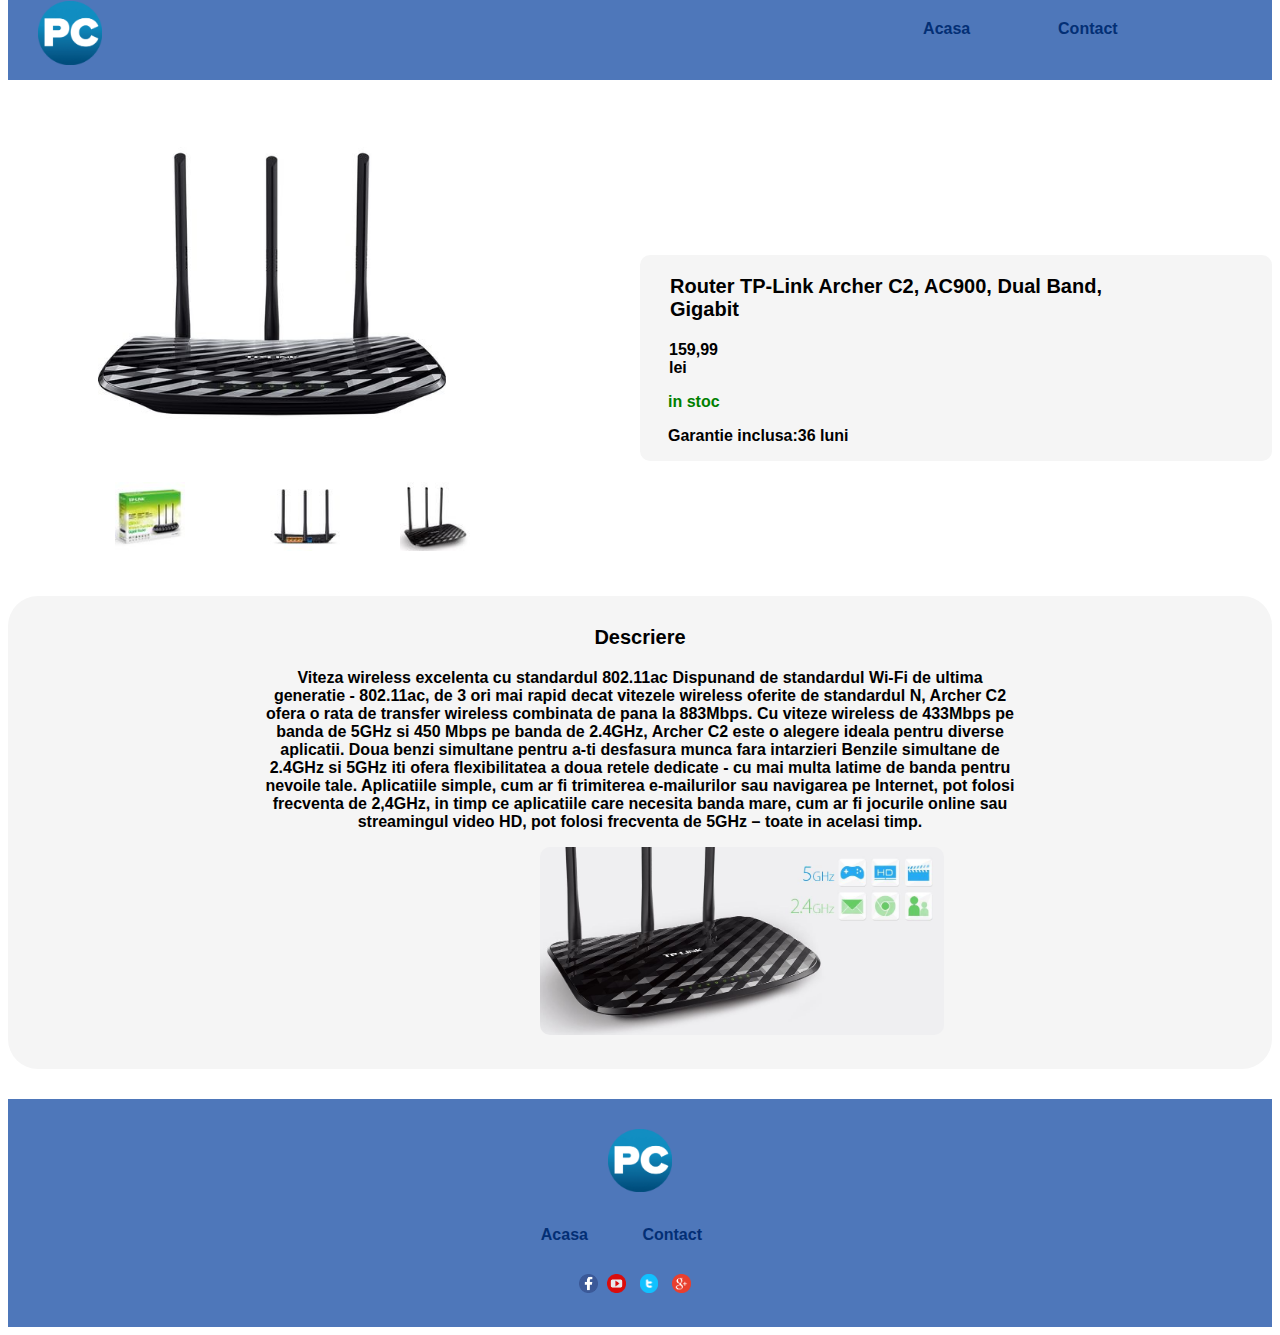
<file: TOMA-RALUCA/index1.html>
<!DOCTYPE html>
<html>
<head>
    <link rel="stylesheet" type="text/css" href="style.css"/>
   <title>Router TP-Link Archer C2, AC900, Dual Band, Gigabit</title>
    <link rel="shortcut icon" href="pc_logo.jpg"></link>

</head>
<body>
	<!--HEADER-->
<div class="header"></div>
	<div class="header1">
		<a href=index5.html>
		<div class="buton_contact_footer">Contact</div>
	</a>
		 <a href="index.html" class="image_decoration">
    	<div class="buton_home">Acasa</div>
    </a>
	</div>
		<a href="index.html" class="image_decoration">
			<img src="pc_logo.jpg" alt="Northern Lights" class="pc_logo"/>
			</a>
		
	<!---->
	<div class="pagina_produsului">
		<div class="container">
			<div class="imagine_produs">
		<img src="router.jpg" alt="Northern Lights" class="router"/>
		<div class="imagini_mici">
		<img src="i1.jpg" alt="Northern Lights" class="i1"/>
		<img src="i2.jpg" alt="Northern Lights" class="i2"/>
		<img src="i3.jpg" alt="Northern Lights" class="i3"/>
		</div>	
		</div>
			<div class="detalii">
				<p class="denumire">Router TP-Link Archer C2, AC900, Dual Band, Gigabit</p>
				<p class="pret">159,99 lei</p>
				<p class="stoc">in stoc</p>
				<p class="garantie">Garantie inclusa:36 luni</p>

			</div>
		</div>
		<div class="descriere_produs">
			<p class="titlu_descriere">Descriere</p>
		<p class="text_produs">
			
			Viteza wireless excelenta cu standardul 802.11ac
Dispunand de standardul Wi-Fi de ultima generatie - 802.11ac, de 3 ori mai rapid decat vitezele wireless oferite de standardul N, Archer C2 ofera o rata de transfer wireless combinata de pana la 883Mbps. Cu viteze wireless de 433Mbps pe banda de 5GHz si 450 Mbps pe banda de 2.4GHz, Archer C2 este o alegere ideala pentru diverse aplicatii.
Doua benzi simultane pentru a-ti desfasura munca fara intarzieri
Benzile simultane de 2.4GHz si 5GHz iti ofera flexibilitatea a doua retele dedicate - cu mai multa latime de banda pentru nevoile tale. Aplicatiile simple, cum ar fi trimiterea e-mailurilor sau navigarea pe Internet, pot folosi frecventa de 2,4GHz, in timp ce aplicatiile care necesita banda mare, cum ar fi jocurile online sau streamingul video HD, pot folosi frecventa de 5GHz – toate in acelasi timp.</p>
<img src="routerpp.jpg" alt="Northern Lights" class="routerpp"/>
	</div>


	</div>


	
	<!--FOOTER-->
	<div class="footer">
		<div class="imagine_footer">
			<a href="index.html" class="image_decoration">
			<img src="pc_logo.jpg" alt="Northern Lights" class="pc_logo_footer"/>
			</a>	
	    </div>
	    <div class="footer_menu">
	 <a href=index5.html>
		<div class="buton_contact_footer">Contact</div>
	</a>
		 <a href="index.html" class="image_decoration">
    	<div class="buton_home_footer">Acasa</div>
    	</a>
    </div>
	    <div class= "imagini_socializare">
	    	<a href="https://www.facebook.com/">
	    	<img src="1.png" alt="Northern Lights" class="facebook"/>
	    </a>
	    <a href="https://www.youtube.com">
	    	<img src="2.gif" alt="Northern Lights" class="youtube"/>
	    </a>
	    <a href="https://twitter.com">
	    <img src="3.jpg" alt="Northern Lights" class="twitter"/>
	</a>
	    <a href="https://mail.google.com">
	    	<img src="5.png" alt="Northern Lights" class="gmail"/>
	    </a>
	    </div>
	</div>

</body>
</html>
</file>
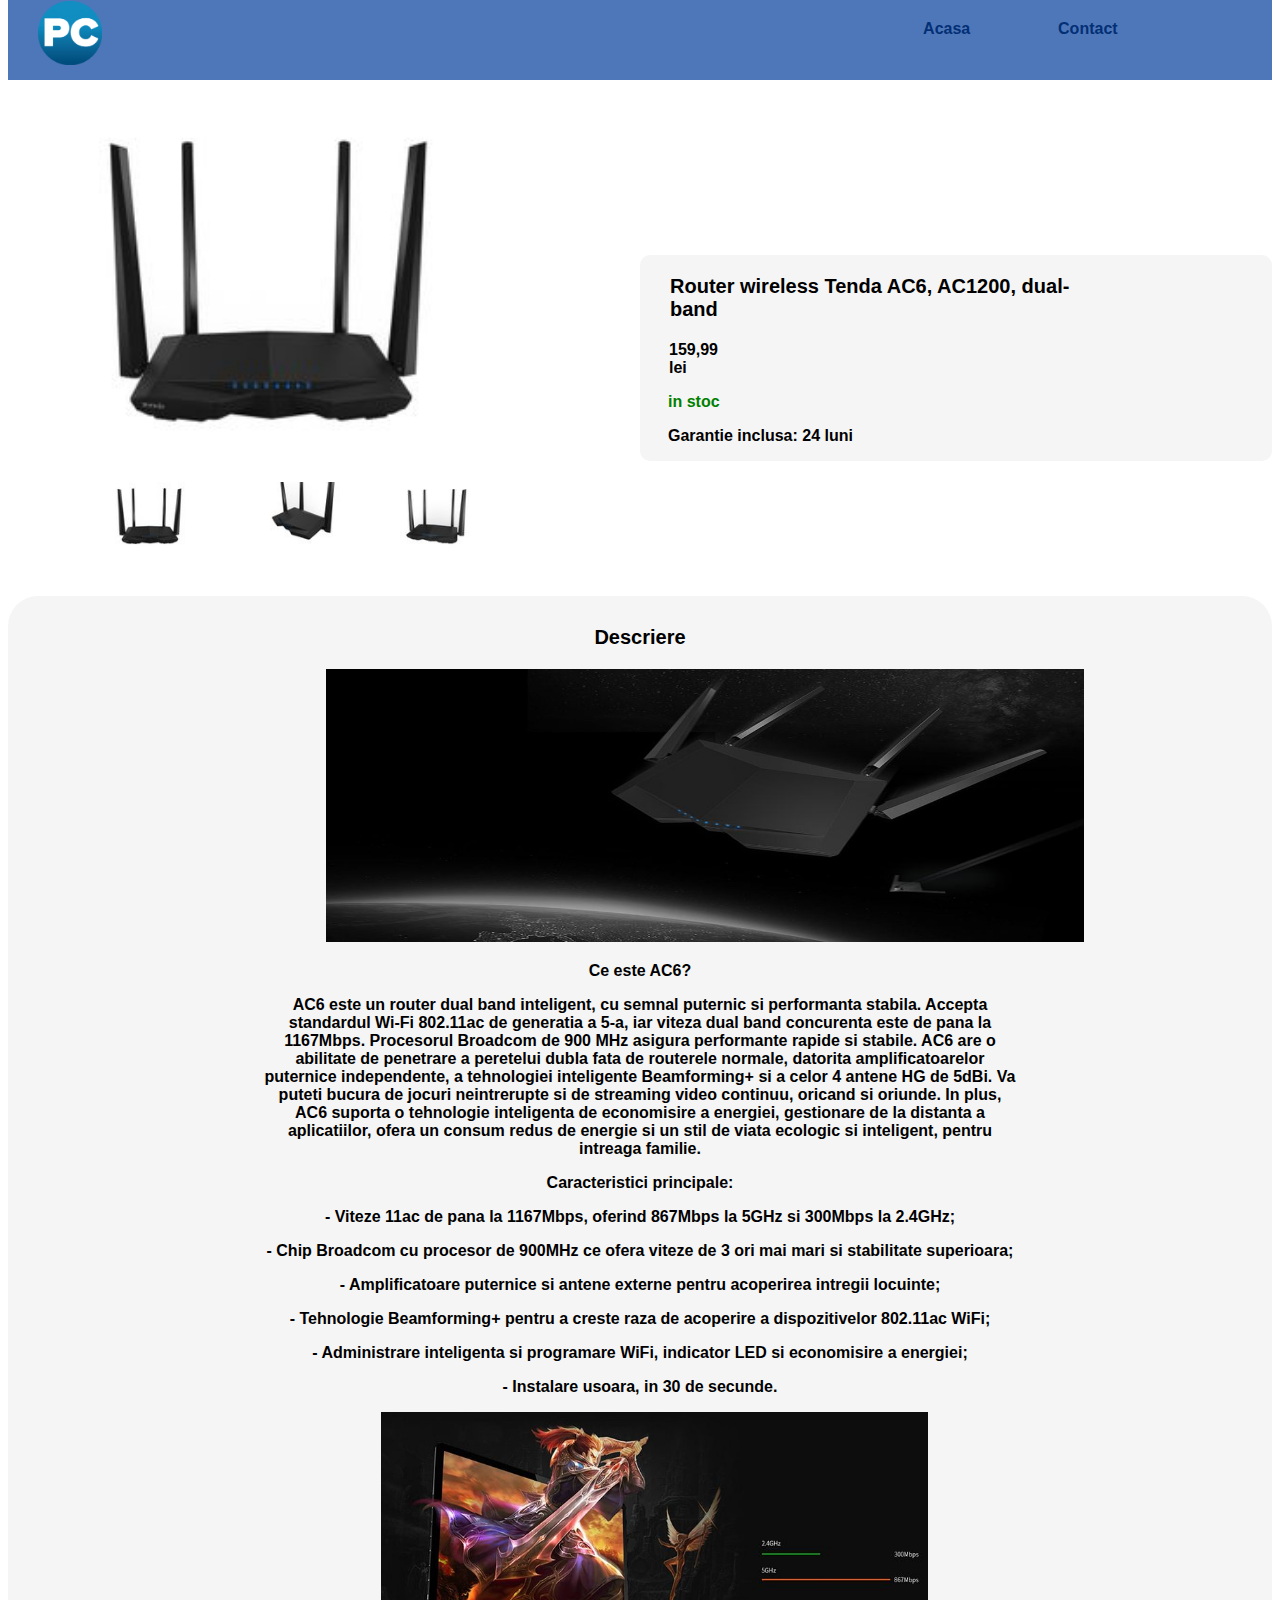
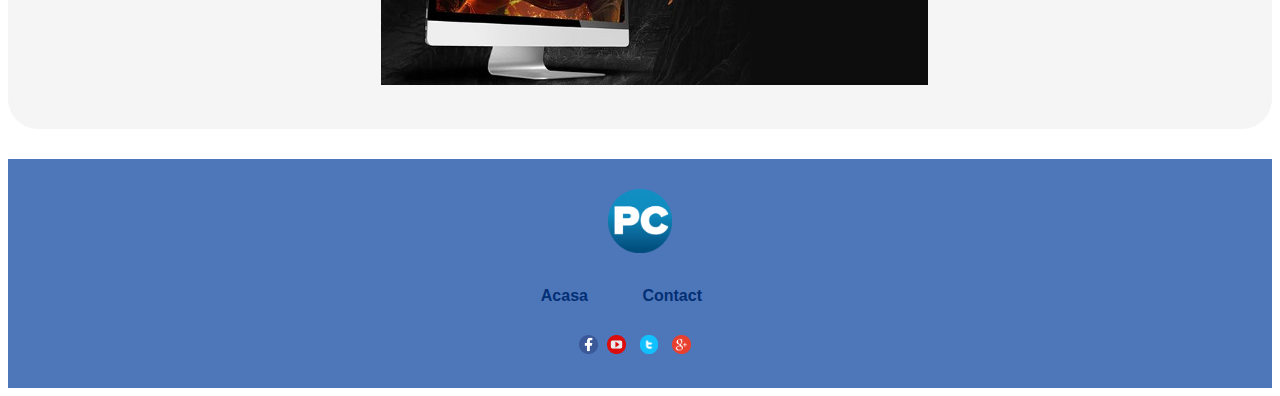
<file: TOMA-RALUCA/index2.html>
<!DOCTYPE html>
<html>
<head>
    <link rel="stylesheet" type="text/css" href="style.css"/>
    <title>Router wireless Tenda AC6, AC1200, dual-band</title>
    <link rel="shortcut icon" href="pc_logo.jpg"></link>
</head>
<body>
    <!--HEADER-->
<div class="header"></div>
    <div class="header1">
        <a href="index5.html">
        <div class="buton_contact_footer">Contact</div>
    </a>
         <a href="index.html" class="image_decoration">
        <div class="buton_home">Acasa</div>
    </a>
    </div>
        <a href="index.html" class="image_decoration">
            <img src="pc_logo.jpg" alt="Northern Lights" class="pc_logo"/>
            </a>

    <!---->
    <div class="pagina_produsului">
        <div class="container">
            <div class="imagine_produs">
        <img src="router2.jpg" alt="Northern Lights" class="router"/>
        <div class="imagini_mici">
        <img src="games2.jpg" alt="Northern Lights" class="i1"/>
        <img src="games3.jpg" alt="Northern Lights" class="i2"/>
        <img src="games4.jpg" alt="Northern Lights" class="i3"/>
        </div>  
        </div>
            <div class="detalii">
                <p class="denumire">Router wireless Tenda AC6, AC1200, dual-band</p>
                <p class="pret">159,99 lei</p>
                <p class="stoc">in stoc</p>
                <p class="garantie">Garantie inclusa: 24 luni</p>

            </div>
        </div>
        <div class="descriere_produs">
            <p class="titlu_descriere">Descriere</p>
            
            <img src="games1.jpg" alt="Northern Lights" class="games1"/>
      <div class="text_produs">
            
          <p> Ce este AC6?</p>


<p>AC6 este un router dual band inteligent, cu semnal puternic si performanta stabila. Accepta standardul Wi-Fi 802.11ac de generatia a 5-a, iar viteza dual band concurenta este de pana la 1167Mbps. Procesorul Broadcom de 900 MHz asigura performante rapide si stabile. AC6 are o abilitate de penetrare a peretelui dubla fata de routerele normale, datorita amplificatoarelor puternice independente, a tehnologiei inteligente Beamforming+ si a celor 4 antene HG de 5dBi. Va puteti bucura de jocuri neintrerupte si de streaming video continuu, oricand si oriunde. In plus, AC6 suporta o tehnologie inteligenta de economisire a energiei, gestionare de la distanta a aplicatiilor, ofera un consum redus de energie si un stil de viata ecologic si inteligent, pentru intreaga familie.</p>

 
<p>Caracteristici principale:</p>


<p>- Viteze 11ac de pana la 1167Mbps, oferind 867Mbps la 5GHz si 300Mbps la 2.4GHz;</p>
<p>- Chip Broadcom cu procesor de 900MHz ce ofera viteze de 3 ori mai mari si stabilitate superioara;</p>
<p>- Amplificatoare puternice si antene externe pentru acoperirea intregii locuinte;</p>
<p>- Tehnologie Beamforming+ pentru a creste raza de acoperire a dispozitivelor 802.11ac WiFi;</p>
<p>- Administrare inteligenta si programare WiFi, indicator LED si economisire a energiei;</p>
<p>- Instalare usoara, in 30 de secunde.</p>
            
     <img src="desen.jpg" alt="Northern Lights" class="desen"/>   
 </div>
    </div>


    </div>


    
    <!--FOOTER-->
    <div class="footer">
        <div class="imagine_footer">
           <a href="index.html" class="image_decoration">
            <img src="pc_logo.jpg" alt="Northern Lights" class="pc_logo_footer"/>
            </a>
        </div>
        <div class="footer_menu">
            <a href="index5.html">
        <div class="buton_contact_footer">Contact</div>
    </a>
         <a href="index.html" class="image_decoration">
        <div class="buton_home_footer">Acasa</div>
        </a>
    </div>
        <div class= "imagini_socializare">
           <a href="https://www.facebook.com/">
            <img src="1.png" alt="Northern Lights" class="facebook"/>
        </a>
        <a href="https://www.youtube.com">
            <img src="2.gif" alt="Northern Lights" class="youtube"/>
        </a>
        <a href="https://twitter.com">
        <img src="3.jpg" alt="Northern Lights" class="twitter"/>
    </a>
        <a href="https://mail.google.com">
            <img src="5.png" alt="Northern Lights" class="gmail"/>
        </a>
        </div>
    </div>

</body>
</html>
</file>
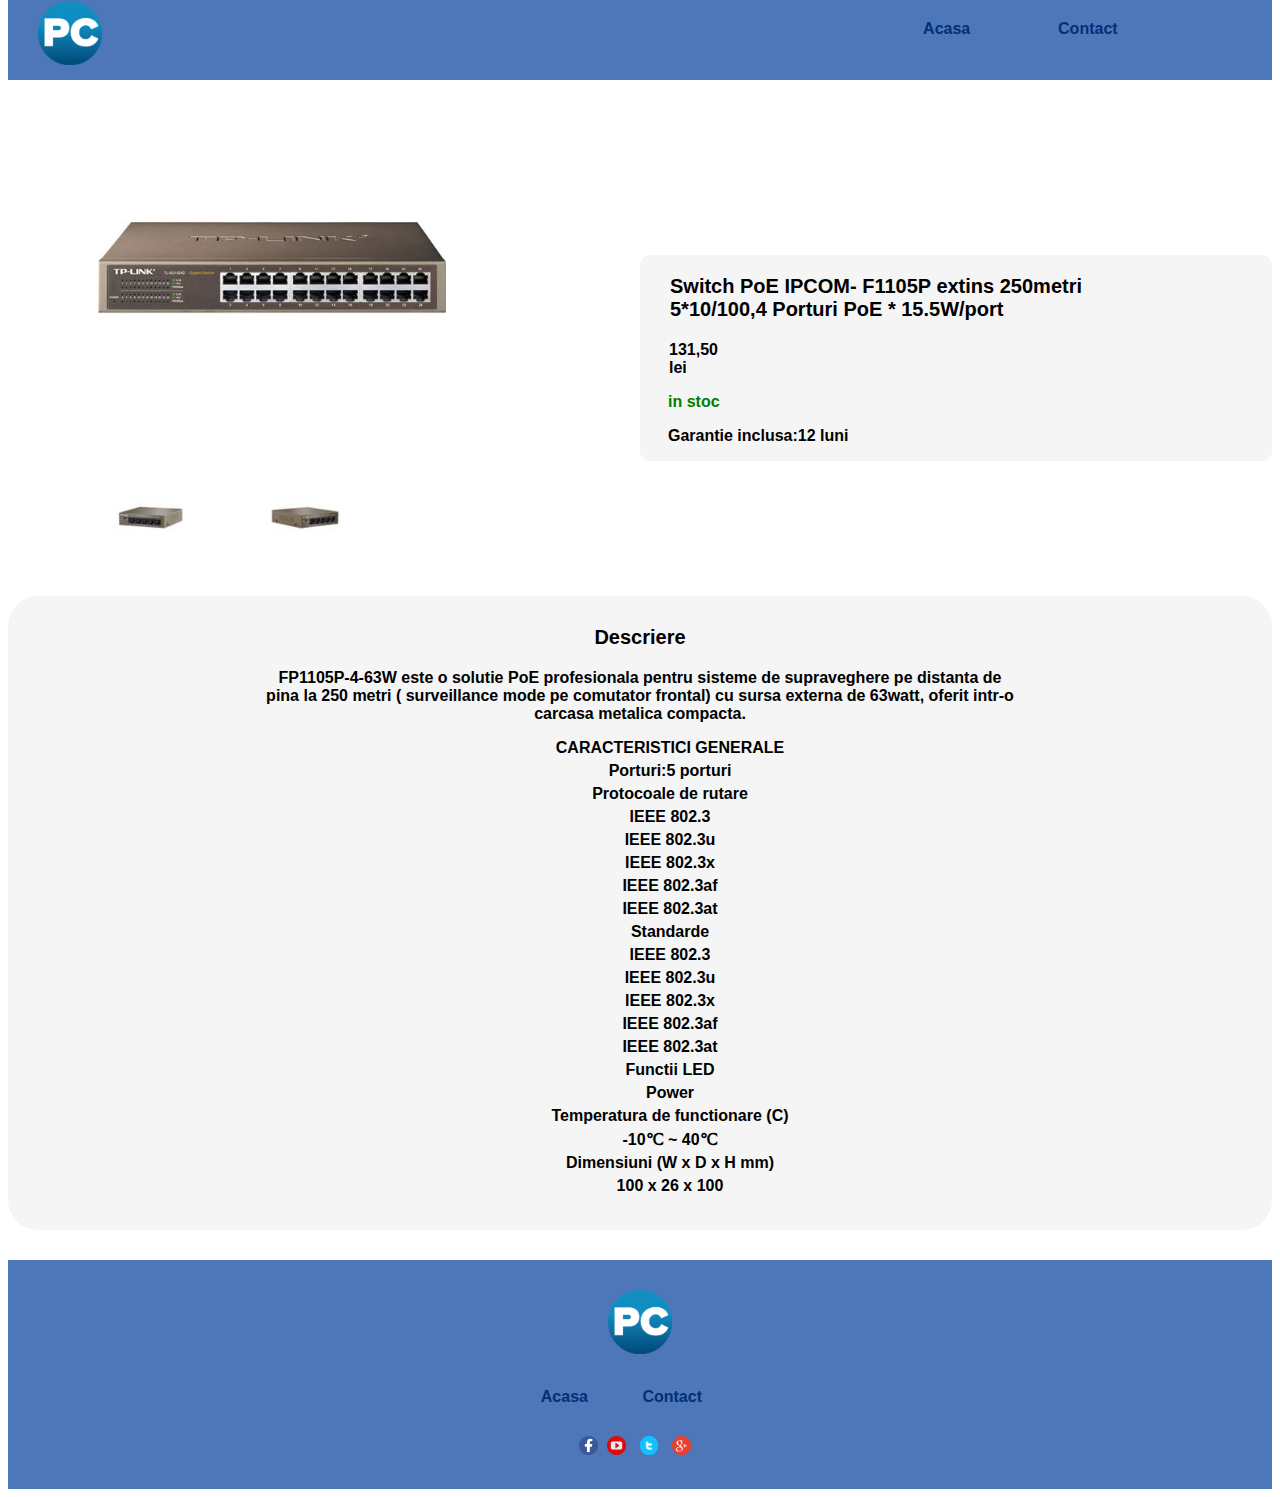
<file: TOMA-RALUCA/index3.html>
<!DOCTYPE html>
<html>
<head>
    <link rel="stylesheet" type="text/css" href="style.css"/>
   <title>Switch PoE IPCOM- F1105P extins 250metri 5*10/100,4 Porturi PoE * 15.5W/port</title>
    <link rel="shortcut icon" href="pc_logo.jpg"></link>

</head>
<body>
	<!--HEADER-->
<div class="header"></div>
	<div class="header1">
		<a href="index5.html">
        <div class="buton_contact_footer">Contact</div>
    </a>
		 <a href="index.html" class="image_decoration">
    	<div class="buton_home">Acasa</div>
    </a>
	</div>
		<a href="index.html" class="image_decoration">
			<img src="pc_logo.jpg" alt="Northern Lights" class="pc_logo"/>
			</a>

	<!---->
	<div class="pagina_produsului">
		<div class="container">
			<div class="imagine_produs">
		<img src="switch1.jpg" alt="Northern Lights" class="router"/>
		<div class="imagini_mici">
		<img src="sw1.jpg" alt="Northern Lights" class="i1"/>
		<img src="sw2.jpg" alt="Northern Lights" class="i2"/>
		</div>	
		</div>
			<div class="detalii">
				<p class="denumire">Switch PoE IPCOM- F1105P extins 250metri 5*10/100,4 Porturi PoE * 15.5W/port</p>
				<p class="pret">131,50 lei</p>
				<p class="stoc">in stoc</p>
				<p class="garantie">Garantie inclusa:12 luni</p>

			</div>
		</div>
		<div class="descriere_produs">
			<p class="titlu_descriere">Descriere</p>
		<p class="text_produs">
			
			FP1105P-4-63W este o solutie PoE profesionala pentru sisteme de supraveghere pe distanta de pina la 250 metri ( surveillance mode pe comutator frontal) cu sursa externa de 63watt, oferit intr-o carcasa metalica compacta.</p>
<div class="caracteristici">
	<p>CARACTERISTICI GENERALE</p>

<p>Porturi:5 porturi</p>
<p>Protocoale de rutare</p>	
<p>IEEE 802.3</p>
<p>IEEE 802.3u</p>
<p>IEEE 802.3x</p>
<p>IEEE 802.3af</p>
<p>IEEE 802.3at</p>
<p>Standarde</p>
<p>IEEE 802.3</p>
<p>IEEE 802.3u</p>
<p>IEEE 802.3x</p>
<p>IEEE 802.3af</p>
<p>IEEE 802.3at</p>
<p>Functii LED</p>
<p>Power</p>
<p>Temperatura de functionare (C)</p>
<p>-10℃ ~ 40℃</p>
<p>Dimensiuni (W x D x H mm)</p>
<p>100 x 26 x 100</p>

	</div>	</div>


	</div>


	
	<!--FOOTER-->
	<div class="footer">
		<div class="imagine_footer">
			<a href="index.html" class="image_decoration">
            <img src="pc_logo.jpg" alt="Northern Lights" class="pc_logo_footer"/>
            </a>
	    </div>
	    <div class="footer_menu">
	   
		<a href="index5.html">
        <div class="buton_contact_footer">Contact</div>
    </a>
         <a href="index.html" class="image_decoration">
        <div class="buton_home_footer">Acasa</div>
        </a>
    </div>
 <div class= "imagini_socializare">
           <a href="https://www.facebook.com/">
            <img src="1.png" alt="Northern Lights" class="facebook"/>
        </a>
        <a href="https://www.youtube.com">
            <img src="2.gif" alt="Northern Lights" class="youtube"/>
        </a>
        <a href="https://twitter.com">
        <img src="3.jpg" alt="Northern Lights" class="twitter"/>
    </a>
        <a href="https://mail.google.com">
            <img src="5.png" alt="Northern Lights" class="gmail"/>
        </a>
        </div>
	</div>

</body>
</html>
</file>
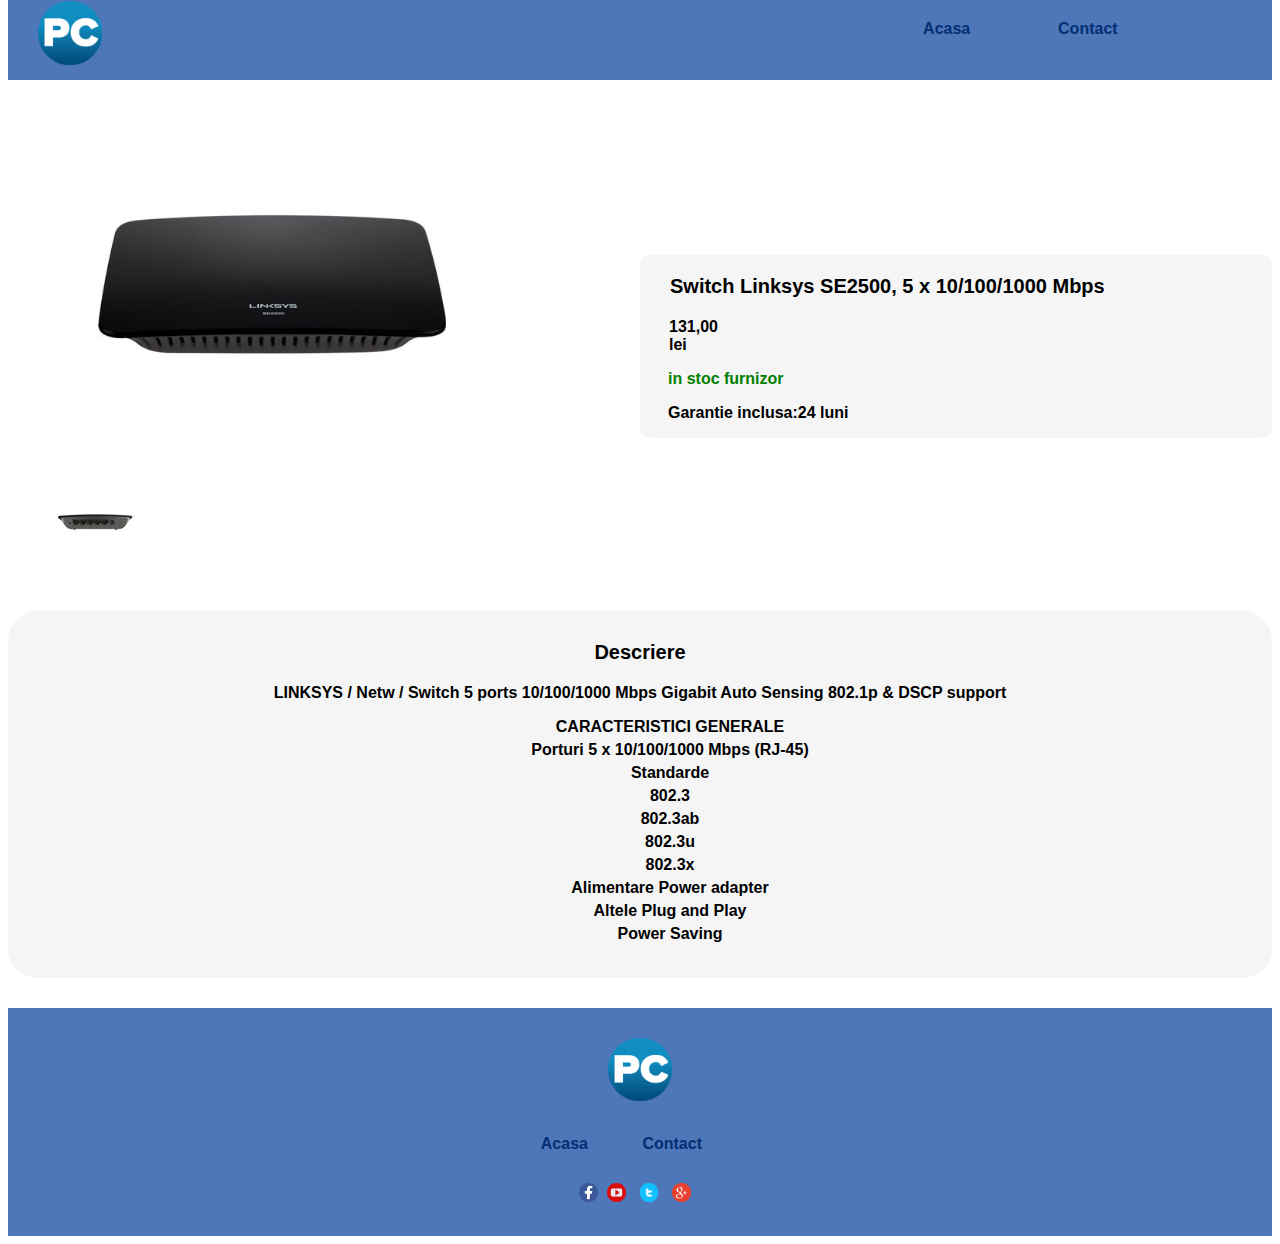
<file: TOMA-RALUCA/index4.html>
<!DOCTYPE html>
<html>
<head>
    <link rel="stylesheet" type="text/css" href="style.css"/>
    <title>Switch Linksys SE2500, 5 x 10/100/1000 Mbps</title>
    <link rel="shortcut icon" href="pc_logo.jpg"></link>


</head>
<body>
	<!--HEADER-->
<div class="header"></div>
	<div class="header1">
		
		<a href="index5.html">
        <div class="buton_contact_footer">Contact</div>
    </a>
		 <a href="index.html" class="image_decoration">
    	<div class="buton_home">Acasa</div>
    </a>
	</div>
	<a href="index.html">
		<img src="pc_logo.jpg" alt="Northern Lights" class="pc_logo"/>	
	</a>

	<!---->
	<div class="pagina_produsului">
		<div class="container">
			<div class="imagine_produs">
		<img src="switch2.jpg" alt="Northern Lights" class="router"/>
		<div class="imagini_mici">
		<img src="s1.jpg" alt="Northern Lights" class="s1"/>
		</div>	
		</div>
			<div class="detalii">
				<p class="denumire">Switch Linksys SE2500, 5 x 10/100/1000 Mbps</p>
				<p class="pret">131,00 lei</p>
				<p class="stoc">in stoc furnizor</p>
				<p class="garantie">Garantie inclusa:24 luni</p>

			</div>
		</div>
		<div class="descriere_produs">
			<p class="titlu_descriere">Descriere</p>
		<p class="text_produs">
			
			LINKSYS / Netw / Switch 5 ports 10/100/1000 Mbps Gigabit Auto Sensing 802.1p & DSCP support</p>
<div class="caracteristici">
	<p>CARACTERISTICI GENERALE</p>

<p>Porturi	5 x 10/100/1000 Mbps (RJ-45)</p>
<p>Standarde</p>	
<p>802.3</p>
<p>802.3ab</p>
<p>802.3u</p>
<p>802.3x</p>
<p>Alimentare	Power adapter</p>
<p>Altele	Plug and Play</p>
<p>Power Saving</p>
</div>
	</div>


	</div>


	
	<!--FOOTER-->
	<div class="footer">
		<div class="imagine_footer">
			<a href="index.html">
			<img src="pc_logo.jpg" alt="Northern Lights" class="pc_logo_footer"/>	
		</a>
	    </div>
	    <div class="footer_menu">
	  
		<a href="index5.html">
        <div class="buton_contact_footer">Contact</div>
    </a>
		 <a href="index.html" class="image_decoration">
    	<div class="buton_home_footer">Acasa</div>
    	</a>
    </div>
	    <div class= "imagini_socializare">
	    	 <a href="https://www.facebook.com/">
            <img src="1.png" alt="Northern Lights" class="facebook"/>
        </a>
        <a href="https://www.youtube.com">
            <img src="2.gif" alt="Northern Lights" class="youtube"/>
        </a>
        <a href="https://twitter.com">
        <img src="3.jpg" alt="Northern Lights" class="twitter"/>
    </a>
        <a href="https://mail.google.com">
            <img src="5.png" alt="Northern Lights" class="gmail"/>
        </a>
	    </div>
	</div>

</body>
</html>
</file>
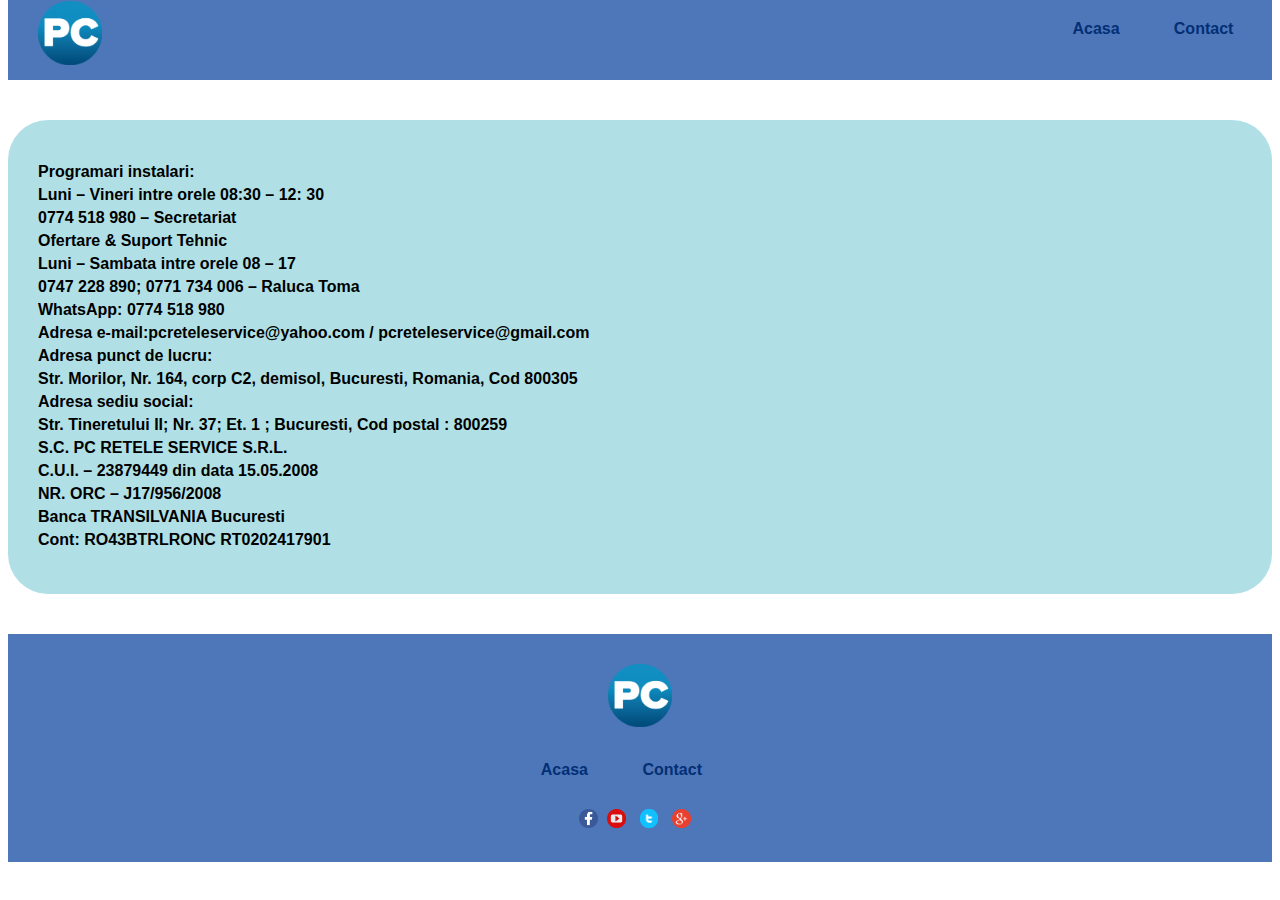
<file: TOMA-RALUCA/index5.html>
<!DOCTYPE html>
<html>
<head>
    <link rel="stylesheet" type="text/css" href="style.css"/>
     <title>Contact</title>
    <link rel="shortcut icon" href="pc_logo.jpg"></link>


</head>
<body>
	<!--HEADER-->
<div class="header"></div>
	<div class="header1">
		
		<div class="buton_contact">Contact</div>
		 <a href="index.html" class="image_decoration">
    	<div class="buton_home">Acasa</div>
    </a>
	</div>
		<a href="index.html" class="image_decoration">
			<img src="pc_logo.jpg" alt="Northern Lights" class="pc_logo"/>
			</a>

	<!---->
	<div class="harta">
		<div class="localizare">
<p>Programari instalari:</p>
<p>Luni – Vineri intre orele 08:30 – 12: 30</p>
<p>0774 518 980 – Secretariat</p>

<p>Ofertare & Suport Tehnic</p>
<p>Luni – Sambata intre orele 08 – 17</p>
<p>0747 228 890; 0771 734 006 – Raluca Toma</p>
<p>WhatsApp: 0774 518 980</p>

<p>Adresa e-mail:pcreteleservice@yahoo.com / pcreteleservice@gmail.com</p>

<p>Adresa punct de lucru:</p>
<p>Str. Morilor, Nr. 164, corp C2, demisol, Bucuresti, Romania, Cod 800305</p>

<p>Adresa sediu social:</p>
<p>Str. Tineretului II; Nr. 37; Et. 1 ; Bucuresti, Cod postal : 800259</p>

<p>S.C. PC RETELE SERVICE S.R.L.</p>
<p>C.U.I. – 23879449 din data 15.05.2008</p>
<p>NR. ORC – J17/956/2008</p>
<p>Banca TRANSILVANIA Bucuresti</p>
<p>Cont: RO43BTRLRONC RT0202417901</p>
</div>
</div>
	
	<!--FOOTER-->
	<div class="footer">
		<div class="imagine_footer">
			<a href="index.html" class="image_decoration">
			<img src="pc_logo.jpg" alt="Northern Lights" class="pc_logo_footer"/>
			</a>
	    </div>
	    <div class="footer_menu">
	  
		<div class="buton_contact_footer">Contact</div>
		 <a href="index5.html" class="image_decoration">
    	<div class="buton_home_footer">Acasa</div>
    	</a>
    </div>
	    <div class= "imagini_socializare">
	    	<a href="https://www.facebook.com/">
	    	<img src="1.png" alt="Northern Lights" class="facebook"/>
	    </a>
	    <a href="https://www.youtube.com">
	    	<img src="2.gif" alt="Northern Lights" class="youtube"/>
	    </a>
	    <a href="https://twitter.com">
	    <img src="3.jpg" alt="Northern Lights" class="twitter"/>
	</a>
	    <a href="https://mail.google.com">
	    	<img src="5.png" alt="Northern Lights" class="gmail"/>
	    </a>
	    </div>
	</div>

</body>
</html>
</file>
<file: TOMA-RALUCA/style.css>
body{
	margin-top: 0;
}
a{
	text-decoration: none;
}
.header{
	background-color: #4e77ba;
	width: 100%;
	height: 80px;
}

.pc_logo{
	float: left;
    width: 5%;
    position: absolute;
    margin-top: -79px;
    margin-left: 30px;
}
.container_mijloc{
 	width: 80%;
    border-radius: 30px;
    text-align: center;
    margin-top: -233px;
    overflow: hidden;
    background-color: rgba(227, 230, 234, 0.9);
    margin-left: 140px;
    margin-bottom: 82px;
}
.video{
	height: 290px;
    width: 43%;
}
.paragraf_router{
	color: white;
	font-family: sans-serif;
    width: 50%;
    float: right;
    margin-right: auto;
    margin-bottom: 40px;
    margin-top: 30px;
    margin-left: auto;
    font-weight: bold;
}
.principal{
	width: 100%;
	overflow: hidden;
	margin-bottom: 50px;
}
.despre{
	 text-align: center;
    font-family: sans-serif;
    margin-left: auto;
    margin-right: auto;
    margin-top: 30px;
    margin-bottom: 39px;
    font-size: 17px;
    color: white;
}
.text_mijloc{
	font-family: sans-serif;
    font-weight: bold;
    float: left;
    width: 45%;
    margin-left: 20px;
    text-align: unset;
    font-size: 17px;
    color: navy;
}

.imagine_mijloc{
	width: 35%;
	border-radius: 20px;
    float: right;
    margin-right: 20px;
    margin-top: 20px;
}

.stelute{
	
	width: 16%;
	margin-left: 10px;
}
.motto{
	width: 100%;
	overflow: hidden;
}
.motto p {
	width: 65%;
    text-align: center;
    margin-left: auto;
    margin-right: auto;
    font-family: monospace;
    font-weight: bold;
    font-size: 15px;
    padding-bottom: 20px;
    color: slategrey;
}
/*produse*/
.produs_1{
	width: 30%;

}
.calculator {
	z-index: -1;
    background-repeat: no-repeat;
    width: 100%;
    position: relative;
    border-radius: 0px 0px 30px 30px;
    height: 430px;
}
.header1{
	width: 99%;
    position: absolute;
    margin-top: -60px;
}
.buton_home{
	width: 8%;
    font-family: sans-serif;
    float: right;
    font-weight: bold;
    color: #032f75;
}
.buton_contact{
	width: 8%;
    font-family: sans-serif;
    float: right;
    font-weight: bold;
    color: #032f75;
}

.container_produse{
	width: 100%;
    margin-left: auto;
    margin-right: auto;
    border-radius: 30px;
    margin-top: 50px;
    margin-bottom: 44px;
    overflow: hidden;
}
.footer{
	background-color:  #4e77ba;
	width: 100%;
	position: relative;
	

}
.pc_logo_footer{
	width: 10%;
    margin-top: 30px;
}
.imagine_footer{
	margin-left: auto;
	margin-right: auto;
	width: 50%;
	text-align: center;
}
.footer_menu{
	width: 25%;
    margin-right: auto;
    margin-left: auto;
    overflow: hidden;
    margin-top: 30px;
}
.buton_home_footer{
	width: 10%;
    font-family: sans-serif;
    font-weight: bold;
    color: #032f75;
    margin: 0;
    text-align: center;
    float: right;
    margin-right: 70px;
}
.buton_contact_footer{
    width: 10%;
    font-family: sans-serif;
    font-weight: bold;
    color: #032f75;
    margin: 0;
    text-align: center;
    float: right;
    margin-right: 124px;
}

.imagini_socializare{
	width: 50%;
	margin-left: auto;
	margin-right: auto;
	text-align: center;
    margin-top: 30px;
    padding-bottom: 30px;
}
.facebook{
	width: 3%;
	margin-right: 5px;
}
.gmail{
	width: 3%;
	margin-right: 10px;
}
.youtube{
	width: 3%;
	margin-right: 10px;
}
.twitter{
	width: 3%;
	margin-right: 10px;
}
.gmail{
	width: 3%;
	margin-right: 10px;
}
.produs1{
	width: 22%;
	float: left;
	box-shadow: -2px -3px 33px -10px black;
    margin-bottom: 10px;
    margin-top: 10px;
    margin-left: 26px;
    border-radius: 30px;
}
.router{
	    width: 55%;
    margin-left: 90px;
}
.detalii_produse{
	width: 100%;
    text-align: center;
    text-decoration: none;
    font-family: sans-serif;
    font-weight: bold;
    font-size: 13px;
    float: left;
    margin-bottom: 40px;
    margin-top: 13px;
    color: crimson;
}
a:hover {
	color: yellow;
}
.produs2{
	width: 22%;
	float: left;
	box-shadow: -2px -3px 33px -10px black;
    margin-bottom: 10px;
    margin-top: 10px;
    border-radius: 30px;
    margin-left: 43px;
}
.router2{
	width: 55%;
    margin-left: 90px;
}
.produs3{
	width: 22%;
	float: left;
	box-shadow: -2px -3px 33px -10px black;
    margin-bottom: 10px;
    margin-top: 10px;
    margin-left: 39px;
    border-radius: 30px;
}
.switch_1{
	width: 55%;
    margin-left: 90px;
}
.produs44{
	width: 22%;
    overflow: hidden;
    float: right;
    box-shadow: -2px -3px 33px -10px black;
    margin-bottom: 10px;
    margin-top: 10px;
    margin-left: 10px;
    border-radius: 30px;
    margin-right: 30px;
}
.switch_2{
	width: 55%;
    margin-left: 90px;
}
/*pagina produsului*/
.pagina_produsului{
	width: 100%;
	overflow: hidden;
}
.container{
	width: 100%;
	overflow: hidden;
	margin-top: 30px;
}
.imagine_produs{
	width: 50%;
	float: left;
}
.detalii{
	width: 50%;
    float: right;
    background-color: whitesmoke;
  	border-radius: 10px;
	margin-top: 145px;

}
.pret{
    width: 10%;
    font-family: sans-serif;
    font-weight: bold;
    margin-left: 29px;
}
.denumire{
	width: 70%;
    font-family: sans-serif;
    font-weight: bold;
    font-size: 20px;
    margin-left: 30px;
}
.garantie{
	width: 56%;
    font-weight: bold;
    font-family: sans-serif;
    margin-left: 28px;

}
.stoc{
	width: 20%;
	font-weight: bold;
    font-family: sans-serif;
    margin-left: 28px;
    color:green;

}
.descriere_produs{
	width: 100%;
    background-color: whitesmoke;
    border-radius: 30px;
    margin-bottom: 30px;

}
.routerpp{
    width: 32%;
    margin-left: 532px;
    margin-bottom: 30px;
    border-radius: 10px;
}
.titlu_descriere{
	width: 100%;
	font-family: sans-serif;
    font-weight: bold;
    text-align: center;
    margin-left: auto;
    margin-right: auto;
    padding-top: 30px;
    font-size: 20px;
}
.text_produs{
	font-family: sans-serif;
    font-weight: bold;
    text-align: center;
    width: 60%;
    margin-left: auto;
    margin-right: auto;
}
.imagini_mici{
	width: 85%;
    overflow: hidden;
    margin-left: auto;
    margin-right: auto;
    margin-top: 20px;
    margin-bottom: 25px;
}
.i1{
	width: 13%;
    float: left;
    margin-left: 60px;
    margin-right: 25px;

}
.i2{
	width: 13%;
    float: left;
    margin-left: 60px;
	
}
.i3{
    width: 13%;
    float: left;
    margin-left: 60px;
    margin-right: 25px;
	
}
/*index4*/
.caracteristici{
	width: 50%;
    padding-bottom: 30px;
    margin-left: auto;
    margin-right: auto;
    text-align: center;
}
.caracteristici p{
	width: 100%;
    margin-bottom: 5px;
    margin-top: 3px;
    margin-left: 30px;
    font-family: sans-serif;
    font-weight: bold
}
/*index5*/
.harta p{
	 width: 100%;
    margin-bottom: 5px;
    margin-top: 3px;
    margin-left: 30px;
    font-family: sans-serif;
    font-weight: bold
}
.localizare {
	padding-top: 40px;
    padding-bottom: 40px;
}
.harta{
	width: 100%;
    margin-bottom: 40px;
    background-color: powderblue;
    border-radius: 40px;
    margin-top: 40px;
    text-align: start;
}
/*--index2--*/
.games1{
	width: 60%;
    height: 273px;
    margin-left: 318px;
}
.desen{
	width: 72%;
    height: 273px;
    margin-left: 29px;
    margin-bottom: 40px;
}
.text_produs p{
	text-align: center;
}
</file>
